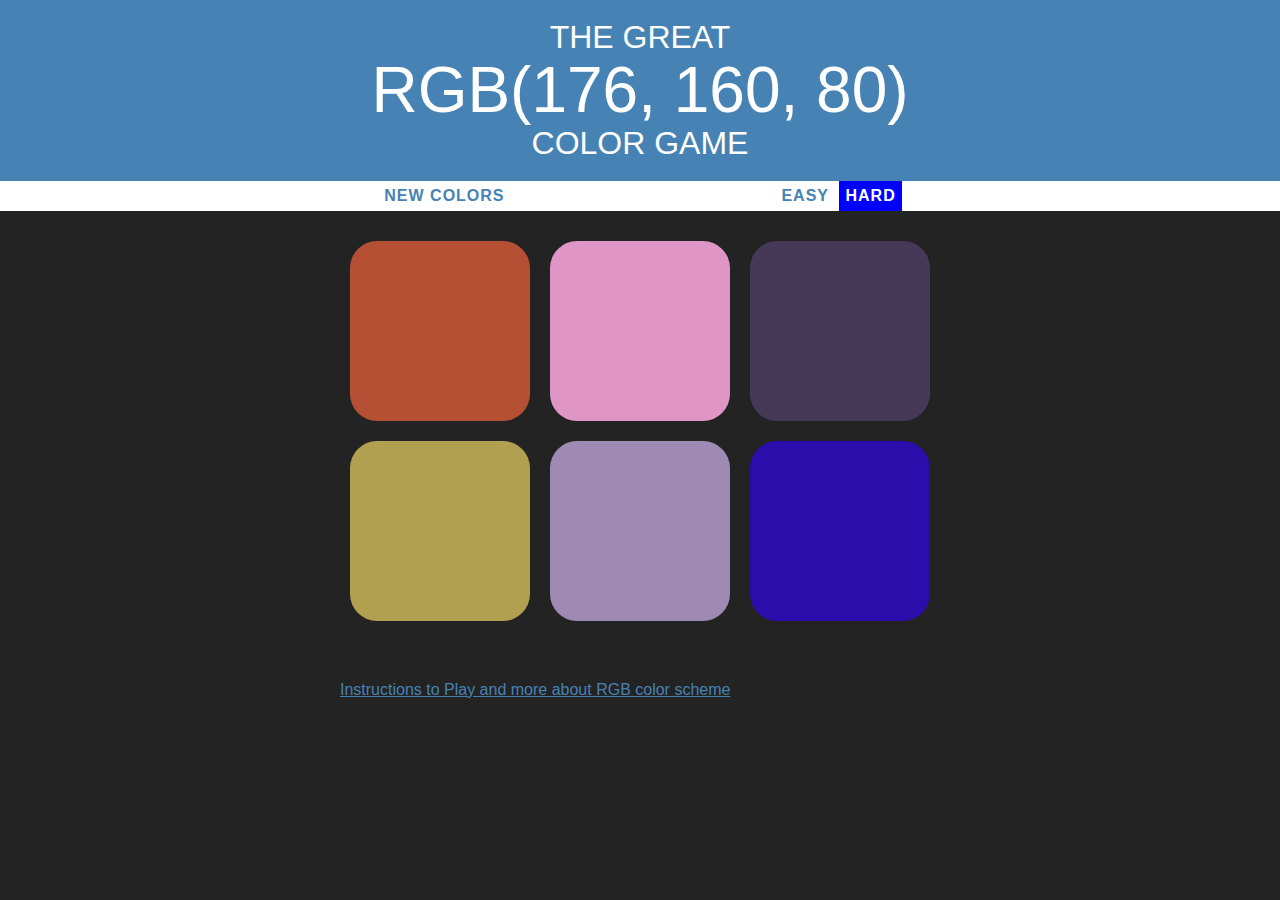
<file: index.html>
<!DOCTYPE html>
<html lang="en">
<head>
    <meta charset="UTF-8">
    <meta name="viewport" content="width=device-width, initial-scale=1.0">
    <meta http-equiv="X-UA-Compatible" content="ie=edge">
    <title>Color Game</title>
    <link rel="stylesheet" href="cg.css">
</head>
<body>
    <h1>The Great <br><span id="colorDisplay">RGB</span><br> Color Game</h1>
    <div id="stripe">
        <button id="reset">New Colors</button>
        <span id="message"></span>
        <button id="easyBtn" class="mode">Easy</button>
        <button id="hardBtn" class="selected mode">Hard</button>
    </div>
    <div id="container">
        <div class="square"></div>
        <div class="square"></div>
        <div class="square"></div>
        <div class="square"></div>
        <div class="square"></div>
        <div class="square"></div>
        <div id="infodiv">
            <a href="instructions.html" id="info" target="blank">Instructions to Play and more about RGB color scheme</a>
        </div>
    </div>
    <script src="cg.js"></script>
</body>
</html>
</file>
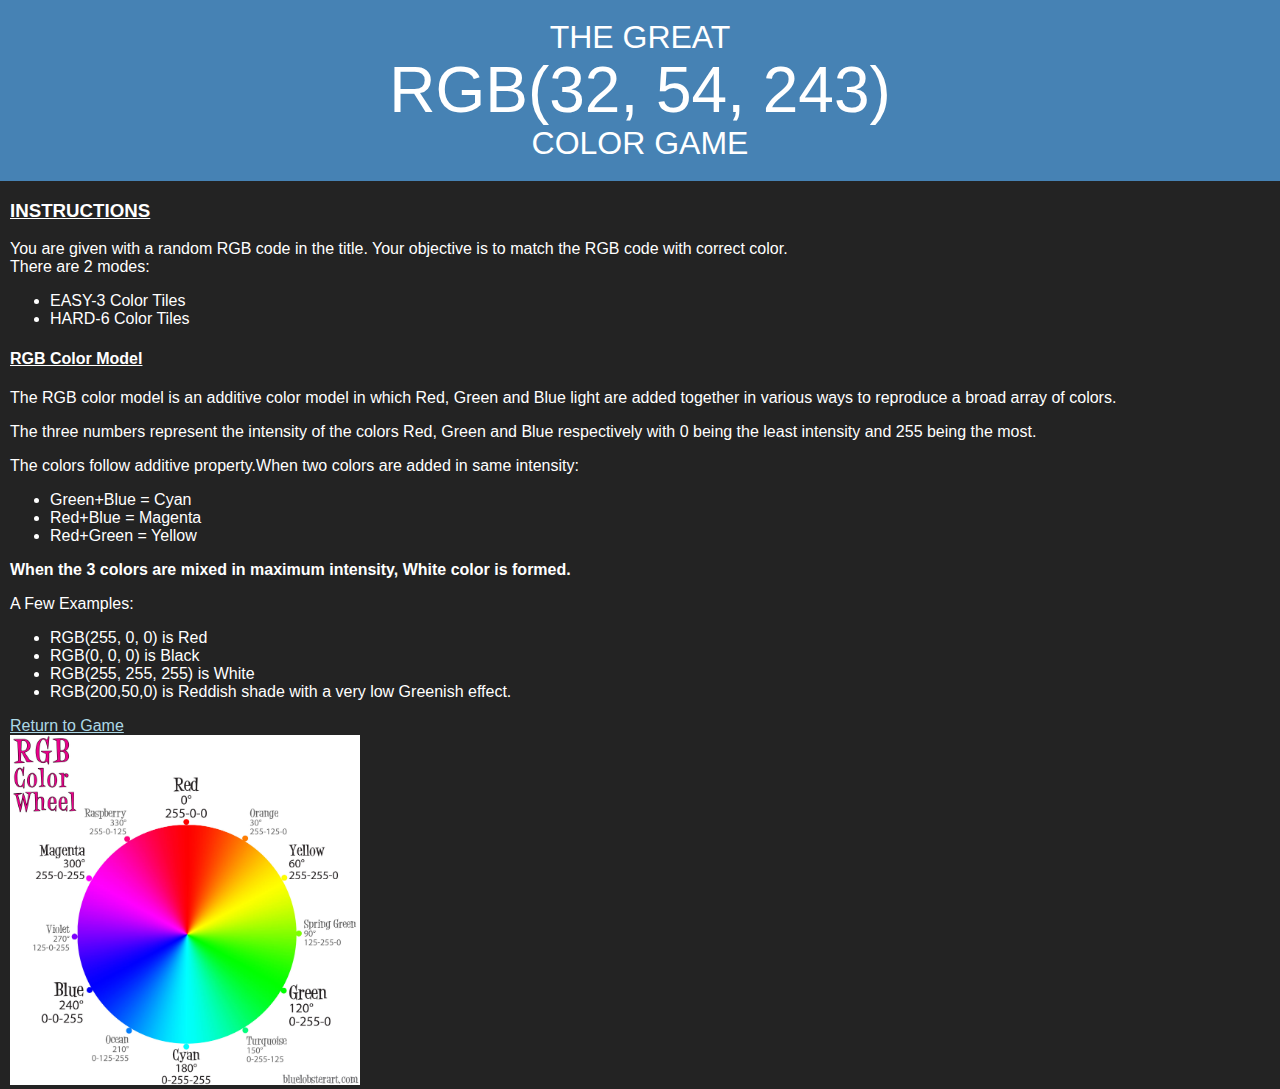
<file: instructions.html>
<!DOCTYPE html>
<html lang="en">
<head>
    <meta charset="UTF-8">
    <meta name="viewport" content="width=device-width, initial-scale=1.0">
    <meta http-equiv="X-UA-Compatible" content="ie=edge">
    <title>INSTRUCTIONS</title>
    <link rel="stylesheet" href="cg.css">
</head>
<body>
    <h1>The Great <br><span id="rgb">RGB(32, 54, 243)</span><br> Color Game</h1>
    <div class="instructions" id="instructions">
        <h3><u>INSTRUCTIONS</u></h3>
        <p>
            You are given with a random RGB code in the title. Your objective is to match the RGB code with correct color.<br>
            There are 2 modes:
            <ul>
                <li>EASY-3 Color Tiles</li>
                <li>HARD-6 Color Tiles</li>
            </ul>
        </p>
        <h4><u>RGB Color Model</u></h4>
        <p>
            The RGB color model is an additive color model in which Red, Green and Blue light are added together in various ways to reproduce a broad array of colors. 
        </p>        
        <p>
            The three numbers represent the intensity of the colors Red, Green and Blue respectively with 0 being the least intensity and 255 being the most.
        </p>
        <p>
            The colors follow additive property.When two colors are added in same intensity:
            <ul>
                <li>Green+Blue = Cyan</li>
                <li>Red+Blue = Magenta</li>
                <li>Red+Green = Yellow</li>
            </ul>
            <strong>When the 3 colors are mixed in maximum intensity, White color is formed.</strong>
        </p>
        <p>
            A Few Examples:
            <ul>
                <li>RGB(255, 0, 0) is Red</li>
                <li>RGB(0, 0, 0) is Black</li>
                <li>RGB(255, 255, 255) is White</li>
                <li>RGB(200,50,0) is Reddish shade with a very low Greenish effect.</li>
            </ul>
        </p>
        <a href="javascript:window.close()" id="close">Return to Game</a>
        <br>
        <img id="rgbphoto" src="rgb-color-wheel-lg.jpg">
    </div>
    <script src="cg.js"></script>
</body>
</html>
</file>
<file: cg.css>
body{
    margin: 0;
    font-family: 'Montserrat', sans-serif;
    background-color: #232323;
}
.square{
    width: 30%;
    background: purple;
    padding-bottom: 30%;
    float: left;
    margin: 1.66%;
    border-radius: 15%;
    transition: background 0.6s;
    -webkit-transition: background 0.6s;
    -moz-transition: background 0.6s; 
}
#container{
    margin: 20px auto;
    max-width: 600px;;
}
h1{
    color: white;
    line-height: 1.1;
    padding: 20px 0;
    font-weight: normal;
    text-transform: uppercase;
    text-align: center;
    background: steelblue;
    margin: 0;
}
#stripe{
    background: white;
    height: 30px;
    text-align: center;
    color: black;
}
.selected{
    background: blue;
    color: white;
}
#colorDisplay, #rgb{
    font-size: 200%;
}
button{
    outline: none;
    border: none;
    background: none;
    text-transform: uppercase;
    height: 100%;
    font-weight: 700;
    color: steelblue;
    letter-spacing: 1px;
    font-size: inherit;
    transition: all 0.3s;
    -webkit-transition: all 0.3s;
    -moz-transition: all 0.3s;
}
#message{
    display: inline-block;
    width: 20%;
}
button:hover{
    color: white;
    background: steelblue;
}
#info{
    color: steelblue;
}
#infodiv{
    padding-top: 450px; 
}
@keyframes para{
    0%{
        opacity: 0;
    }
    25%{
        opacity: 0.25;
    }
    50%{
        opacity: 0.5;
    }
    75%{
        opacity: 0.75;
    }
    100%{
        opacity: 1;
    }
}
.instructions{
    display: block;
    animation: para 1s;
    color: white;
    /* line-height: 1.1; */
    padding-top: 0.1px;
    padding-left: 10px;
    font-weight: normal;
    margin: 0;
}
#rgbphoto{
    align-self: center;
    height: 350px;
    width: 350px;
}
#close{
    color: lightblue;
}
</file>
